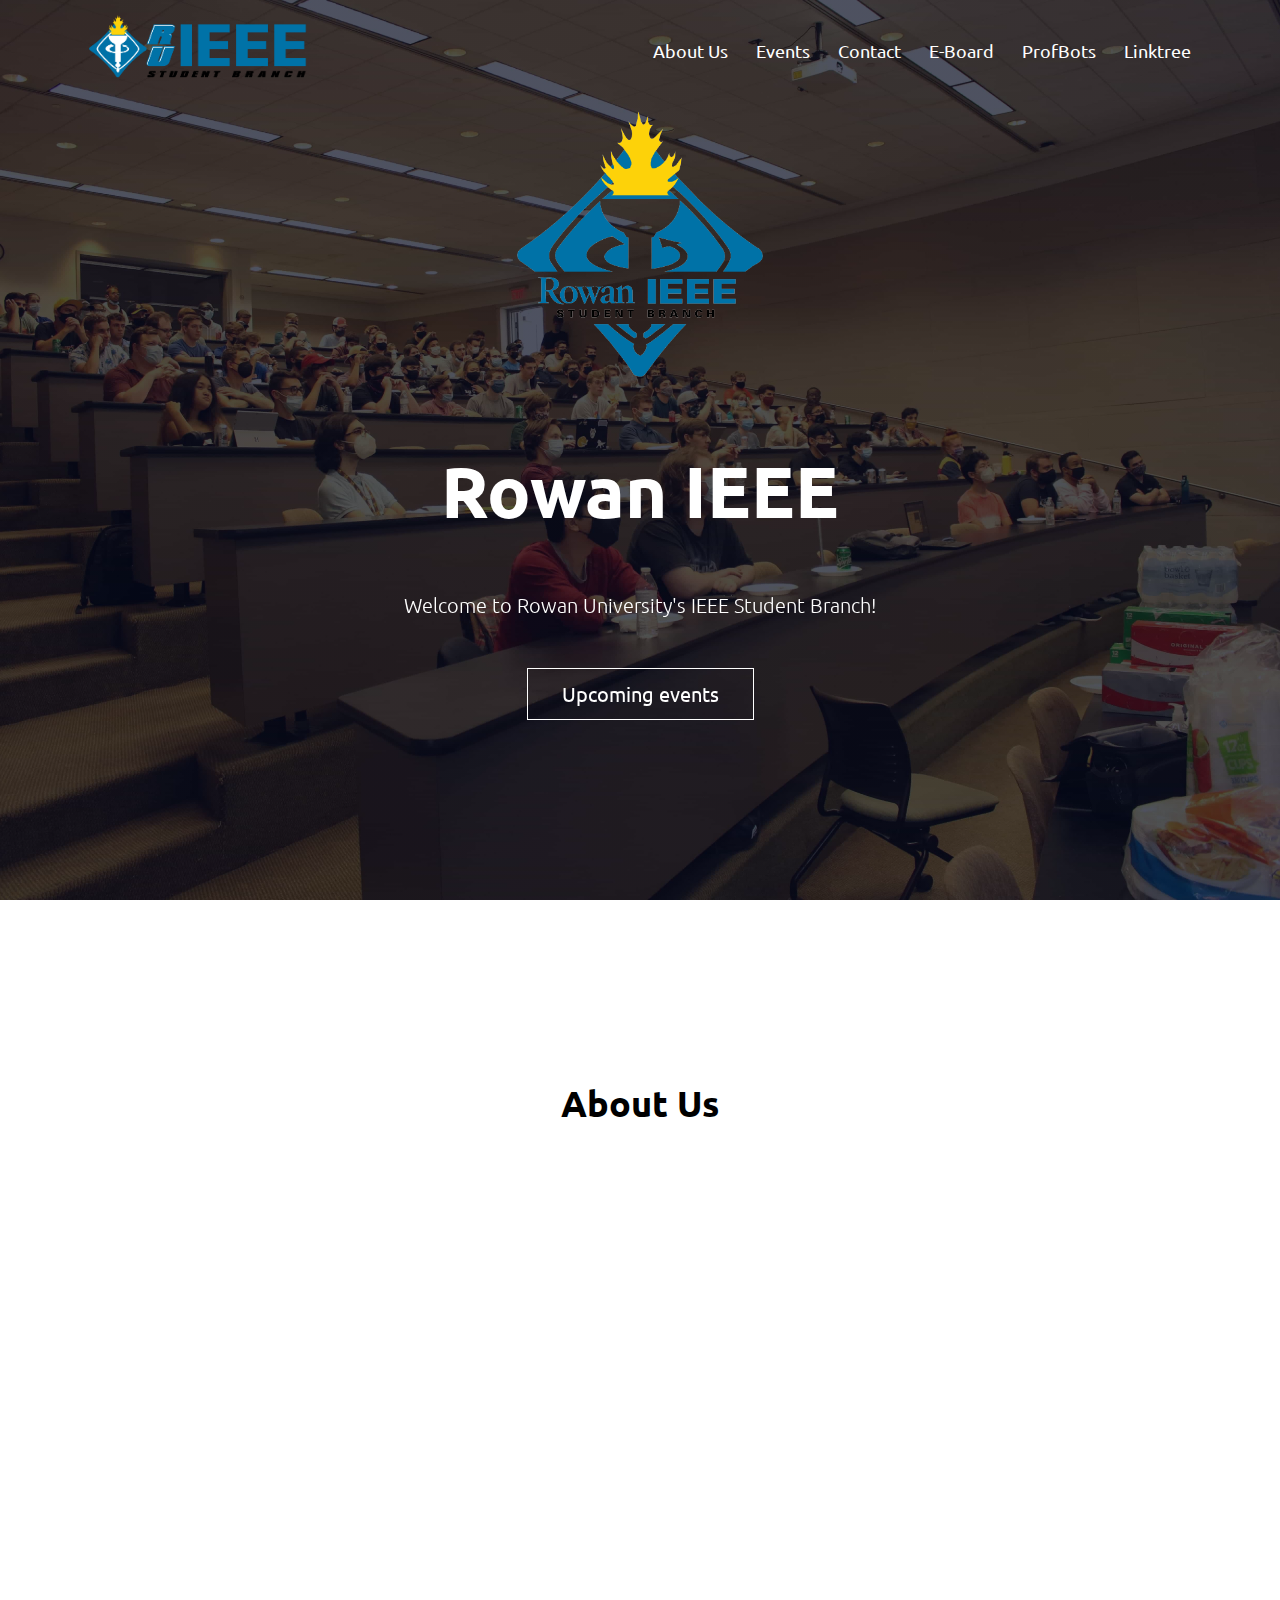
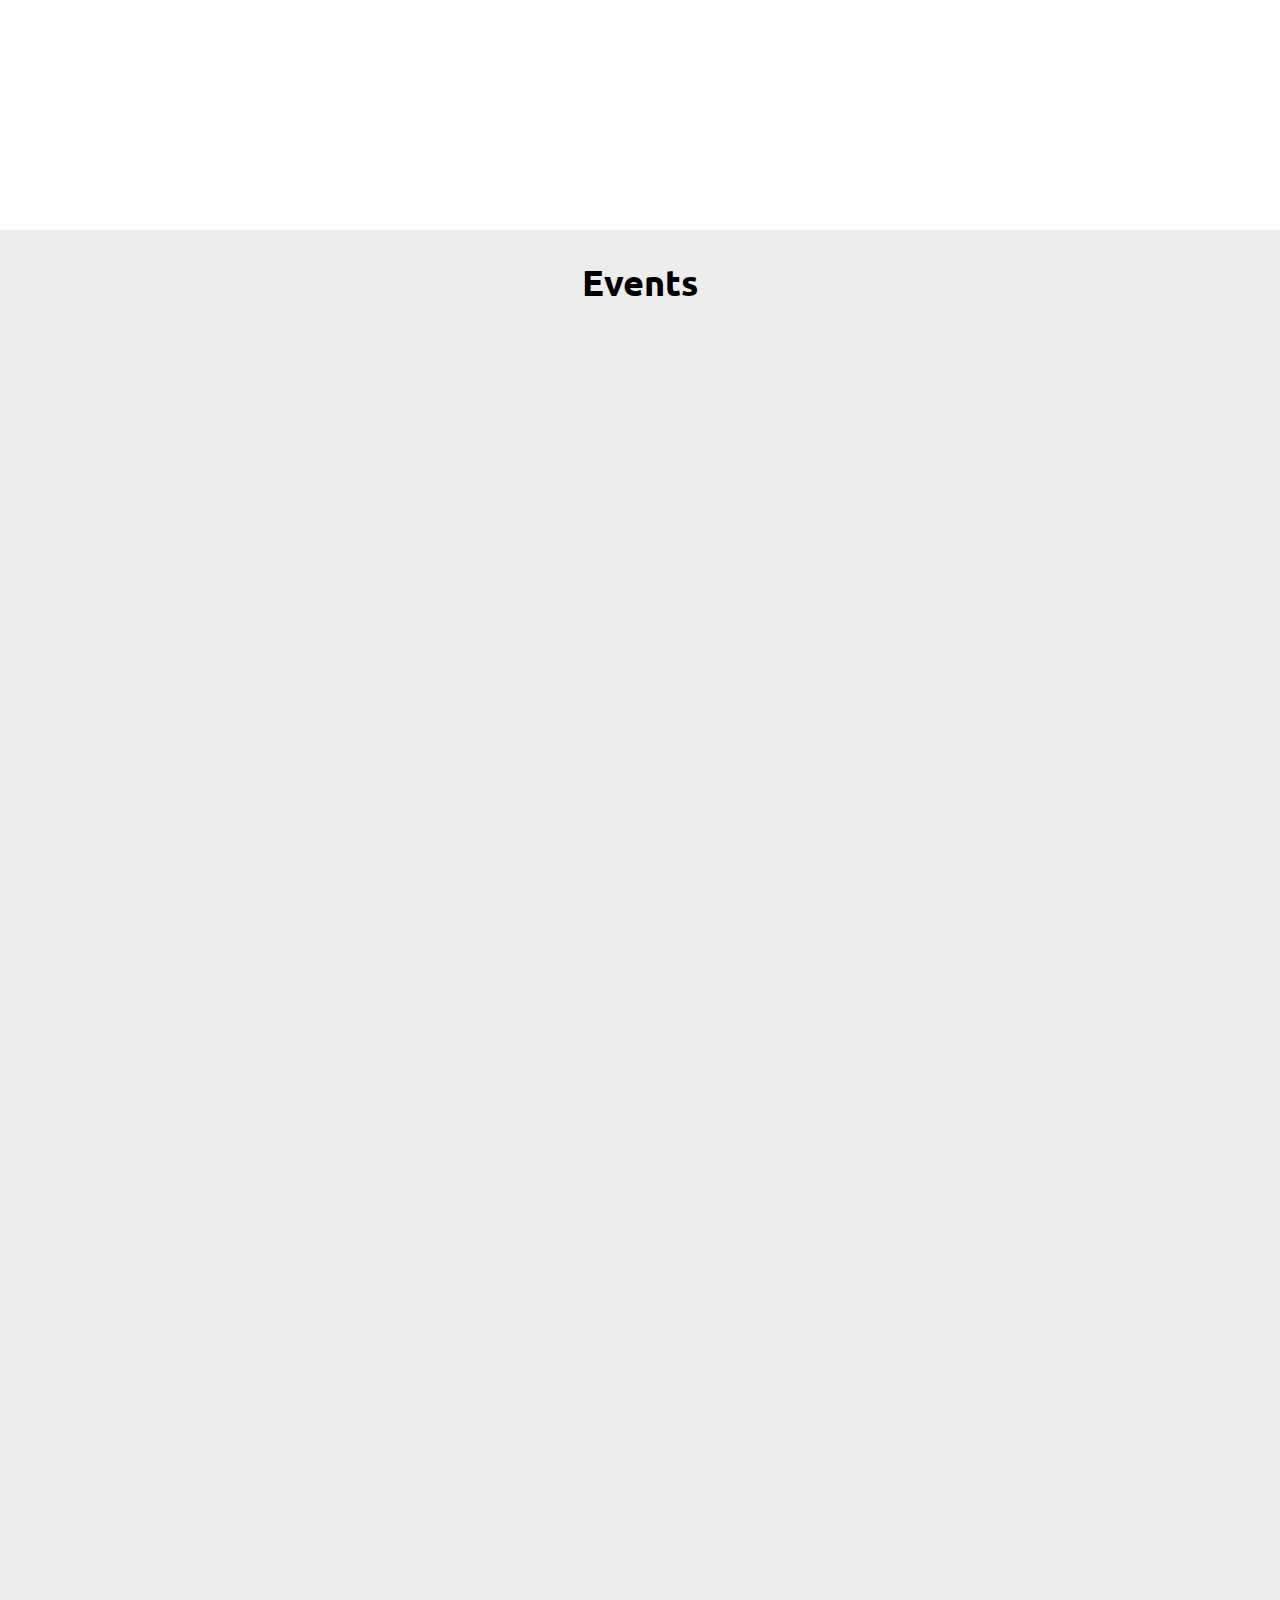
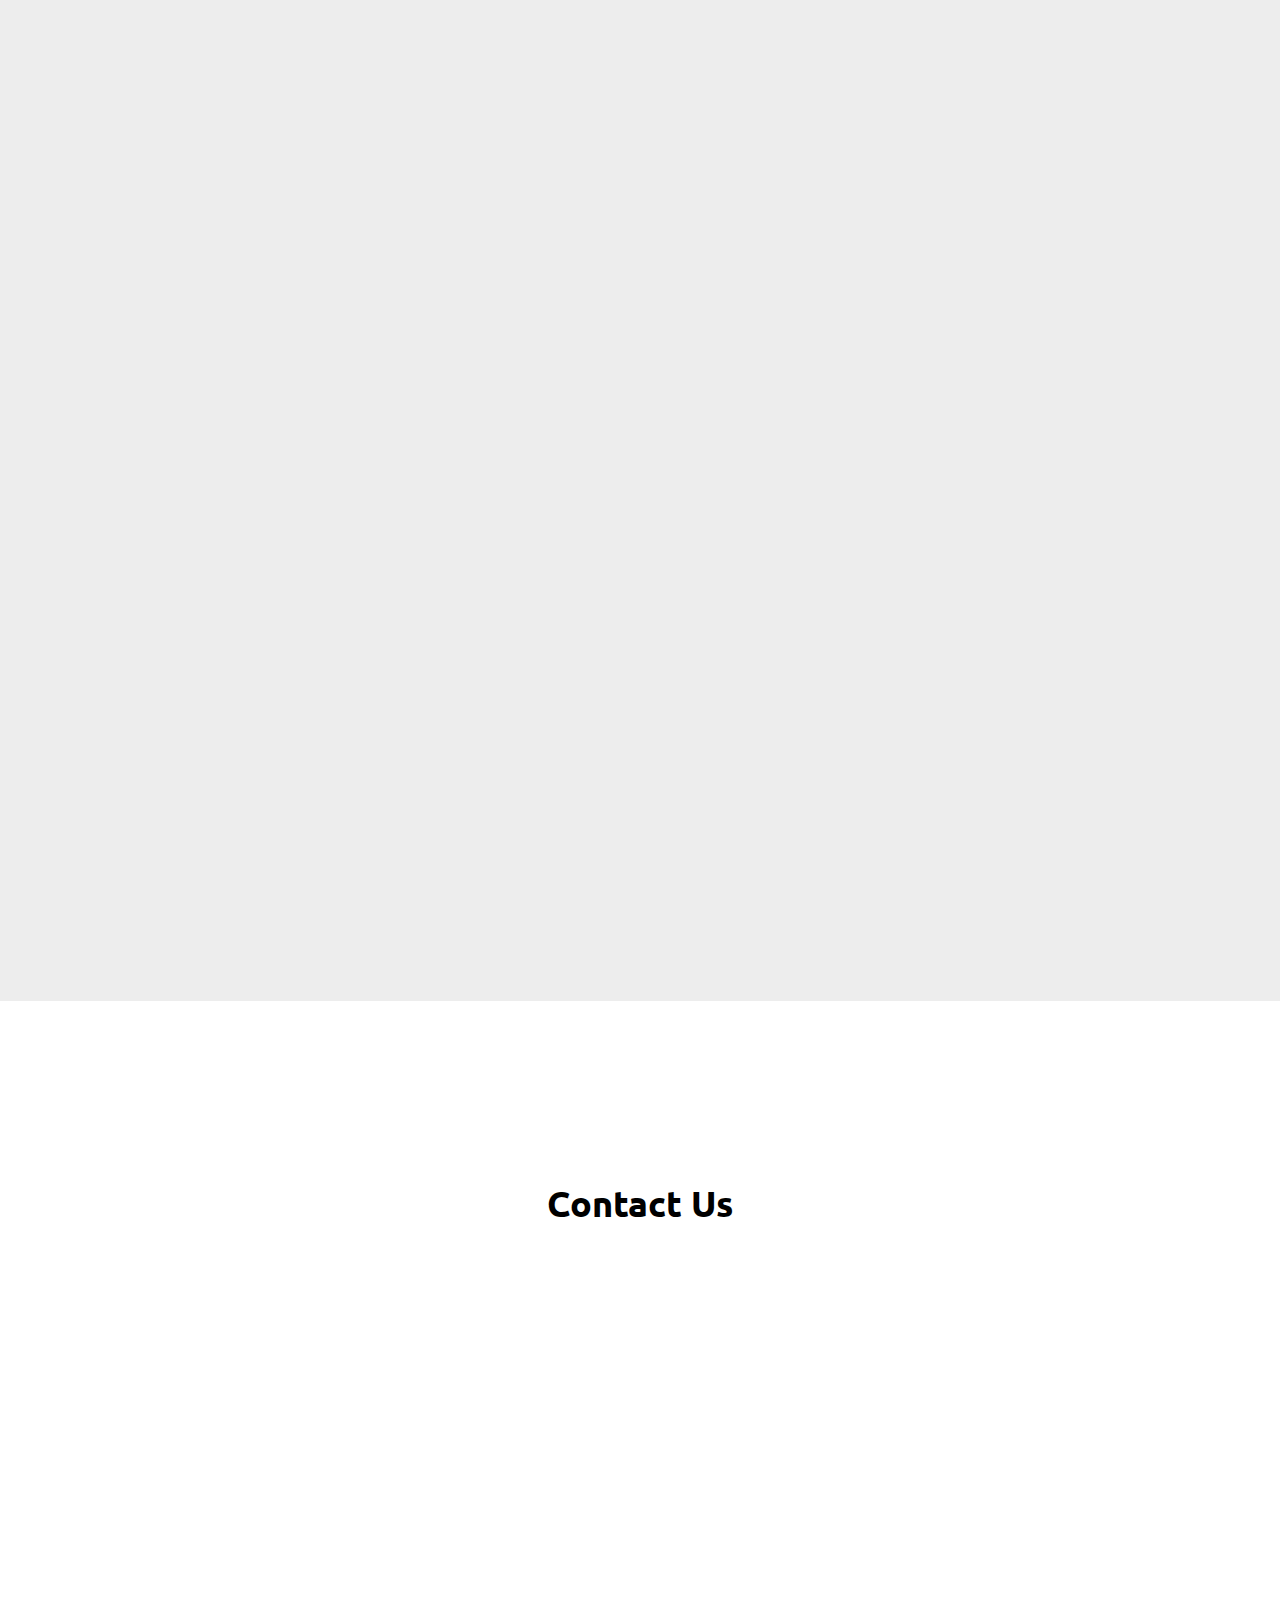
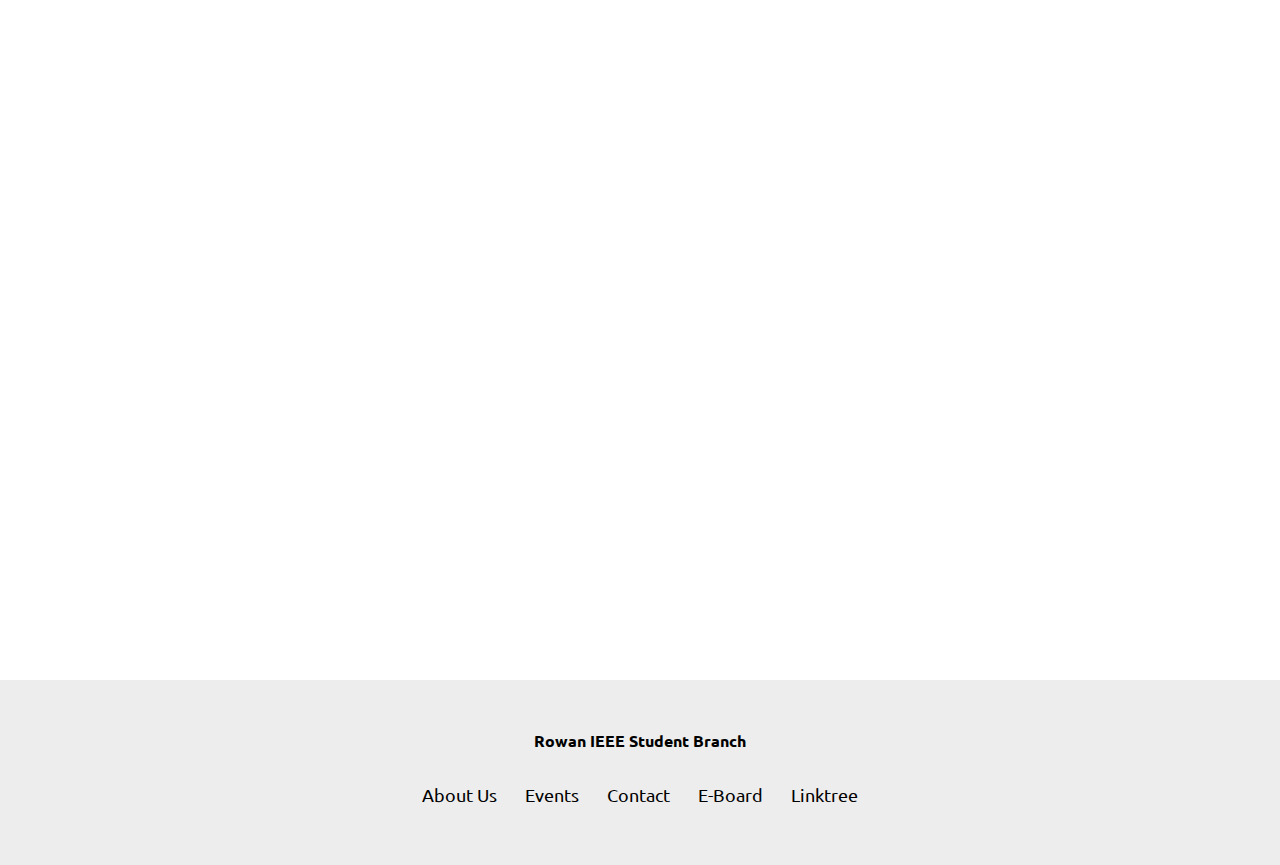
<file: index.html>
<!DOCTYPE html>
<html lang="en">
<head>
    <meta charset="UTF-8">
    <meta name="viewport" content="width=device-width, initial-scale=1.0">

    <link href="https://unpkg.com/aos@2.3.1/dist/aos.css" rel="stylesheet">

    <link rel="preconnect" href="https://fonts.googleapis.com">
    <link rel="preconnect" href="https://fonts.gstatic.com" crossorigin>
    <link href="https://fonts.googleapis.com/css2?family=Ubuntu:wght@300;400;500;700&display=swap" rel="stylesheet">

    <link rel="stylesheet" href="https://cdnjs.cloudflare.com/ajax/libs/font-awesome/6.4.2/css/all.min.css" integrity="sha512-z3gLpd7yknf1YoNbCzqRKc4qyor8gaKU1qmn+CShxbuBusANI9QpRohGBreCFkKxLhei6S9CQXFEbbKuqLg0DA==" crossorigin="anonymous" referrerpolicy="no-referrer" />

    <title>Rowan IEEE Student Branch</title>
    <link rel="stylesheet" href="style.css">
</head>
<body>
    <!--Header-->
    <section class="header">
        <nav>
            <a href="index.html"><img src="images/Rowan-IEEE-Banner-Logo.png" loading="lazy"></a>
            <div class="nav-links" id="navLinks">
                <i class="fa-solid fa-xmark" onclick="hideMenu()"></i>
                <ul>
                    <li><a href="#about">About Us</a></li>
                    <li><a href="#events">Events</a></li>
                    <li><a href="#contact">Contact</a></li>
                    <li><a href="eboard.html">E-Board</a></li>
                    <li><a href="sumo.html">ProfBots</a></li>
                    <li><a href="https://linktr.ee/hackke83">Linktree</a></li>
                </ul>
            </div>
            <i class="fa-solid fa-bars" onclick="showMenu()"></i>
        </nav>

        <div class="text-box" data-aos="fade-down" data-aos-delay="250" data-aos-duration="1000">
            <img src="images/logo.png" style="width: 300px;" loading="lazy">
            <h1>Rowan IEEE</h1>
            <p>Welcome to Rowan University's IEEE Student Branch!</p>
            <a href="https://rowan.campuslabs.com/engage/organization/ieee/events" class="hero-btn">Upcoming events</a> <br>
            <a href="https://discord.com/invite/ZesVYMSJWe"><i class="fa-brands fa-discord icon fa-xl"></i></a>
            <a href="https://twitter.com/RowanIEEE"><i class="fa-brands fa-twitter icon fa-xl"></i></a>
            <a href="https://www.instagram.com/rowanieee/"><i class="fa-brands fa-instagram icon fa-xl"></i></a>
        </div>
    </section>


    <!--About Us-->
    <section class="about" id="about">
        <h1>About Us</h1>
        <p data-aos="fade-in" data-aos-duration="1000">IEEE, pronounced “Eye-triple-E”, stands for the Institute of Electrical and Electronics Engineers. </p>
        <div class="row">
            <div class="col" data-aos="fade-right" data-aos-duration="1500">
                <img src="images/IEEE_logo.png" width="70%" loading="lazy">
            </div>
            <div class="about-col" data-aos="fade-left" data-aos-duration="1500">
                <div class="row">
                    <div class="col">    
                        <h3>IEEE (Professional)</h3>
                        <p>
                            IEEE, an association dedicated to advancing innovation and technological excellence for the benefit of humanity, is the world’s largest technical professional society. 
                            It is designed to serve professionals involved in all aspects of the electrical, electronic and computing fields and related areas of science and technology that 
                            underlie modern civilization.
                        </p>
                    </div>
                    <div class="col">
                        <h3>IEEE (Student)</h3>
                        <p>
                            Rowan IEEE's Student Branch is a University club, much like any other. Our branch is apart of IEEE Region 2. 
                            We accept students of all majors who want a fun, relaxed place to improve themselves professionally and technically.
                        </p>
                    </div>
                </div>
            </div>
        </div>
    </section>


    <!--Events-->
    <div class="color">
    <section class="events" id="events">
        <h1>Events</h1>
        <p data-aos="fade-in" data-aos-duration="1000">We hold a variety of events throughout the semester to provide unique opportunities for members to hone their skills while also having fun! 
            If you would like to help get involved with planning these events, consider joining the IEEE Strategic Planning Committee by <br><a href="https://forms.gle/AqKssSiWCCZwJX8J9">filling out this form!</a></p> <br>
        <div class="row" data-aos="fade-in" data-aos-duration="1500">
            <div class="events-col">
                <img src="images/gm.jpg" loading="lazy">
                <h3>General Meetings</h3>
                <p>General meetings are held bi-weekly on Fridays at 2PM in the Rowan Hall Auditorium. Typically, we will talk about upcoming events followed by a small presentation,
                    seminar, or guest speaker. Pizza and drinks are provided!
                </p>
            </div>
            <div class="events-col">
                <img src="images/paintball1.jpg" loading="lazy">
                <h3>Outside Activities</h3>
                <p>It's always nice to have some fun, so we host many different activities avaliable to all of our members free of charge! Some of our previous activities include
                    paintball, TopGolf, trampoline parks, and many others.
                </p>
            </div>
            <div class="events-col">
                <img src="images/workshop.jpg" loading="lazy">
                <h3>Technical Workshops</h3>
                <p>To engage our members, we like to hold workshops to help you expand on your technical knowledge! Some of our previous workshops include Resume building, Git, Verilog, Arduino,
                    PCB design, and many others.
                </p>
            </div>
        </div>
        <div class="row">
            <div class="events-col2"  data-aos="fade-right" data-aos-duration="1500">
                <img src="images/profhacks.jpg" loading="lazy">
            </div>
            <div class="events-col2"  data-aos="fade-left" data-aos-duration="1500">
                <h3>Profhacks</h3>
                <p>Profhacks is our largest annual event! It is a 24-hour Hackathon where you can create innovative hardware and software solutions to solve real world problems.
                    Go solo or with a team and follow the theme, or just build whatever your heart desires! There are a variety of different activities you can do including: 
                </p> <br>
                <ul>
                    <li>3D Printing</li>
                    <li>Programming</li>
                    <li>Playing Games</li>
                    <li>Attending Workshops</li>
                    <li>Getting Free Merch</li>
                    <li>Winning Prizes</li>
                    <li>HAVING FUN!!!</li>
                </ul>
                <br><p>Last event was ProfHacks 2023, which was the 8th iteration of our annual hackathon.
                   The theme of the hackathon was "Haunted Hack", which had a series of spooky events and activities involved with it.
                   <a href="https://profhacks.org/">Click here to visit the current ProfHacks website!</a>
                </p>
            </div>
        </div>
        <div class="row">
            <div class="events-col2"  data-aos="fade-right" data-aos-duration="1500">
                <h3>Profbots</h3>
                <p>Profbots is another one of our big events typically held in the fall where you build a Sumobot from scratch and compete against others to knock the other bot out
                    of the ring! There will be a variety of workshops leading up to the event to help you assemble and program your Sumobot. These include:
                </p> <br>
                <ul>
                    <li>Soldering Workships</li>
                    <li>Arduino Workshops</li>
                    <li>3D Printing Workshops</li>
                </ul>
                <br><p>There are 2 different competitions with Profbots: Kit and Scratch. Kit allows you to only use the base Sumobot kit, but the Scratch competition
                    allows you to customize your bot with attachments, 3D prints, etc.
                </p>
            </div>
            <div class="events-col2"  data-aos="fade-left" data-aos-duration="1500">
                <img src="images/sumobot.jpg" loading="lazy">
            </div>
        </div>
        <div class="row last" data-aos="fade-in" data-aos-duration="1500">
            <p>To make sure you stay up to date on events, make sure to follow us on social media and most importantly, <br><br>JOIN THE 
                <a href="https://discord.com/invite/ZesVYMSJWe">DISCORD</a>!<br><br>
            We use Discord as our main source of communication, so make sure you join to know about upcoming workshops, activities, and general meetings! Also join so you can
        interact with other members and possibly join committees!</p> 
        </div>
    </section>
    </div>

    <!--Contact Us-->
    <section class="contact" id="contact">
        <h1>Contact Us</h1>
        <p data-aos="fade-in" data-aos-duration="1000">The fastest way to contact us would be through our Discord server, but if you need to send us an email
            feel free to fill out this form:
        </p>
        <iframe src="https://docs.google.com/forms/d/e/1FAIpQLScIDs1ogf6SU4TByRnXaYPaNc3COudYMP2WANz_hD49JZBBCw/viewform?embedded=true" 
        width="640" height="950" frameborder="0" marginheight="0" marginwidth="0" data-aos="fade-in" data-aos-duration="1000">Loading…</iframe>
    </section>


    <!--Footer-->
    <section class="footer">
        <h4>Rowan IEEE Student Branch</h4>
        <div class="nav-links-footer" id="navLinks">
            <ul>
                <li><a href="#about">About Us</a></li>
                <li><a href="#events">Events</a></li>
                <li><a href="#contact">Contact</a></li>
                <li><a href="eboard.html">E-Board</a></li>
                <li><a href="https://linktr.ee/hackke83">Linktree</a></li>
            </ul>
        </div>
        <div>
            <a href="https://discord.com/invite/ZesVYMSJWe"><i class="fa-brands fa-discord icons fa-xl"></i></a>
            <a href="https://twitter.com/RowanIEEE"><i class="fa-brands fa-twitter icons fa-xl"></i></a>
            <a href="https://www.instagram.com/rowanieee/"><i class="fa-brands fa-instagram icons fa-xl"></i></a>
        </div>
    </section>


    <script src="https://unpkg.com/aos@2.3.1/dist/aos.js"></script>
    <script>AOS.init();</script>
</body>



<script>
    var navLinks = document.getElementById("navLinks");

    function showMenu(){
        navLinks.style.right = "0"
    }
    function hideMenu(){
        navLinks.style.right = "-200px"
    }

</script>
</html>
</file>
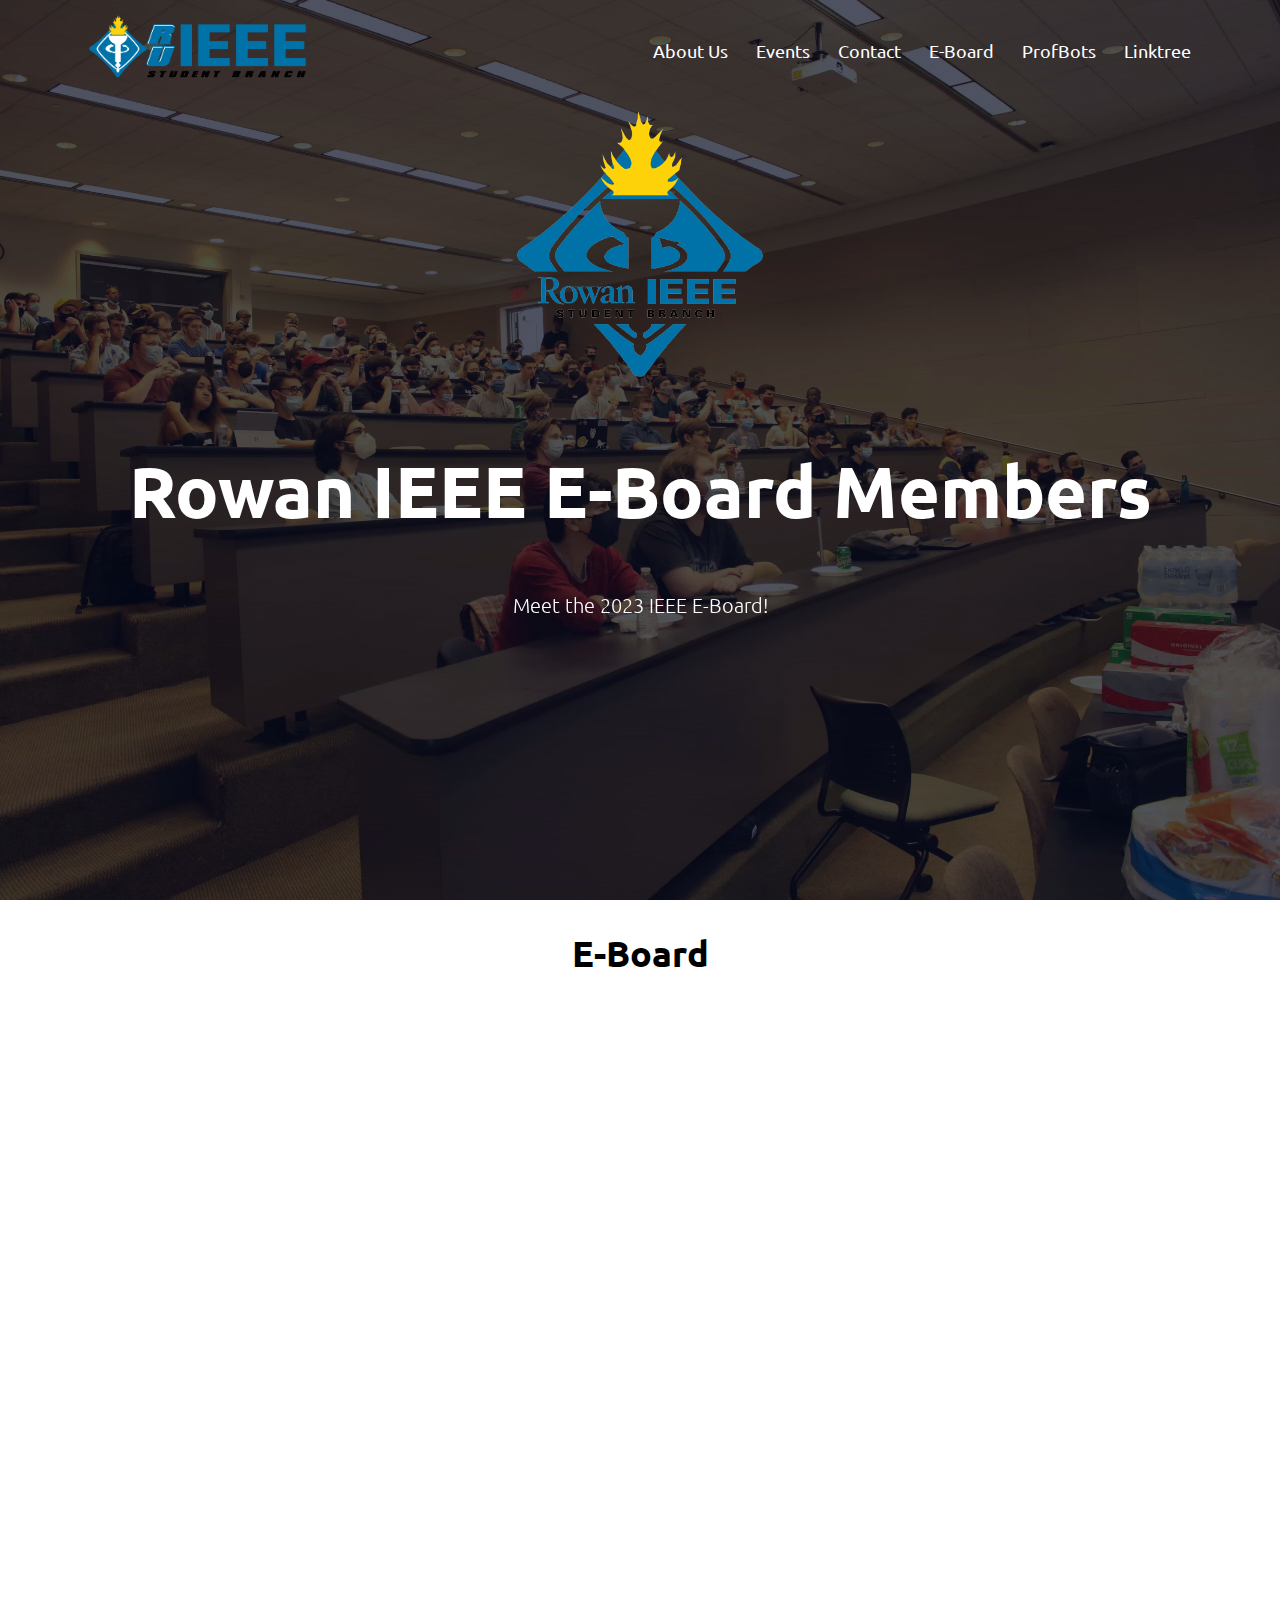
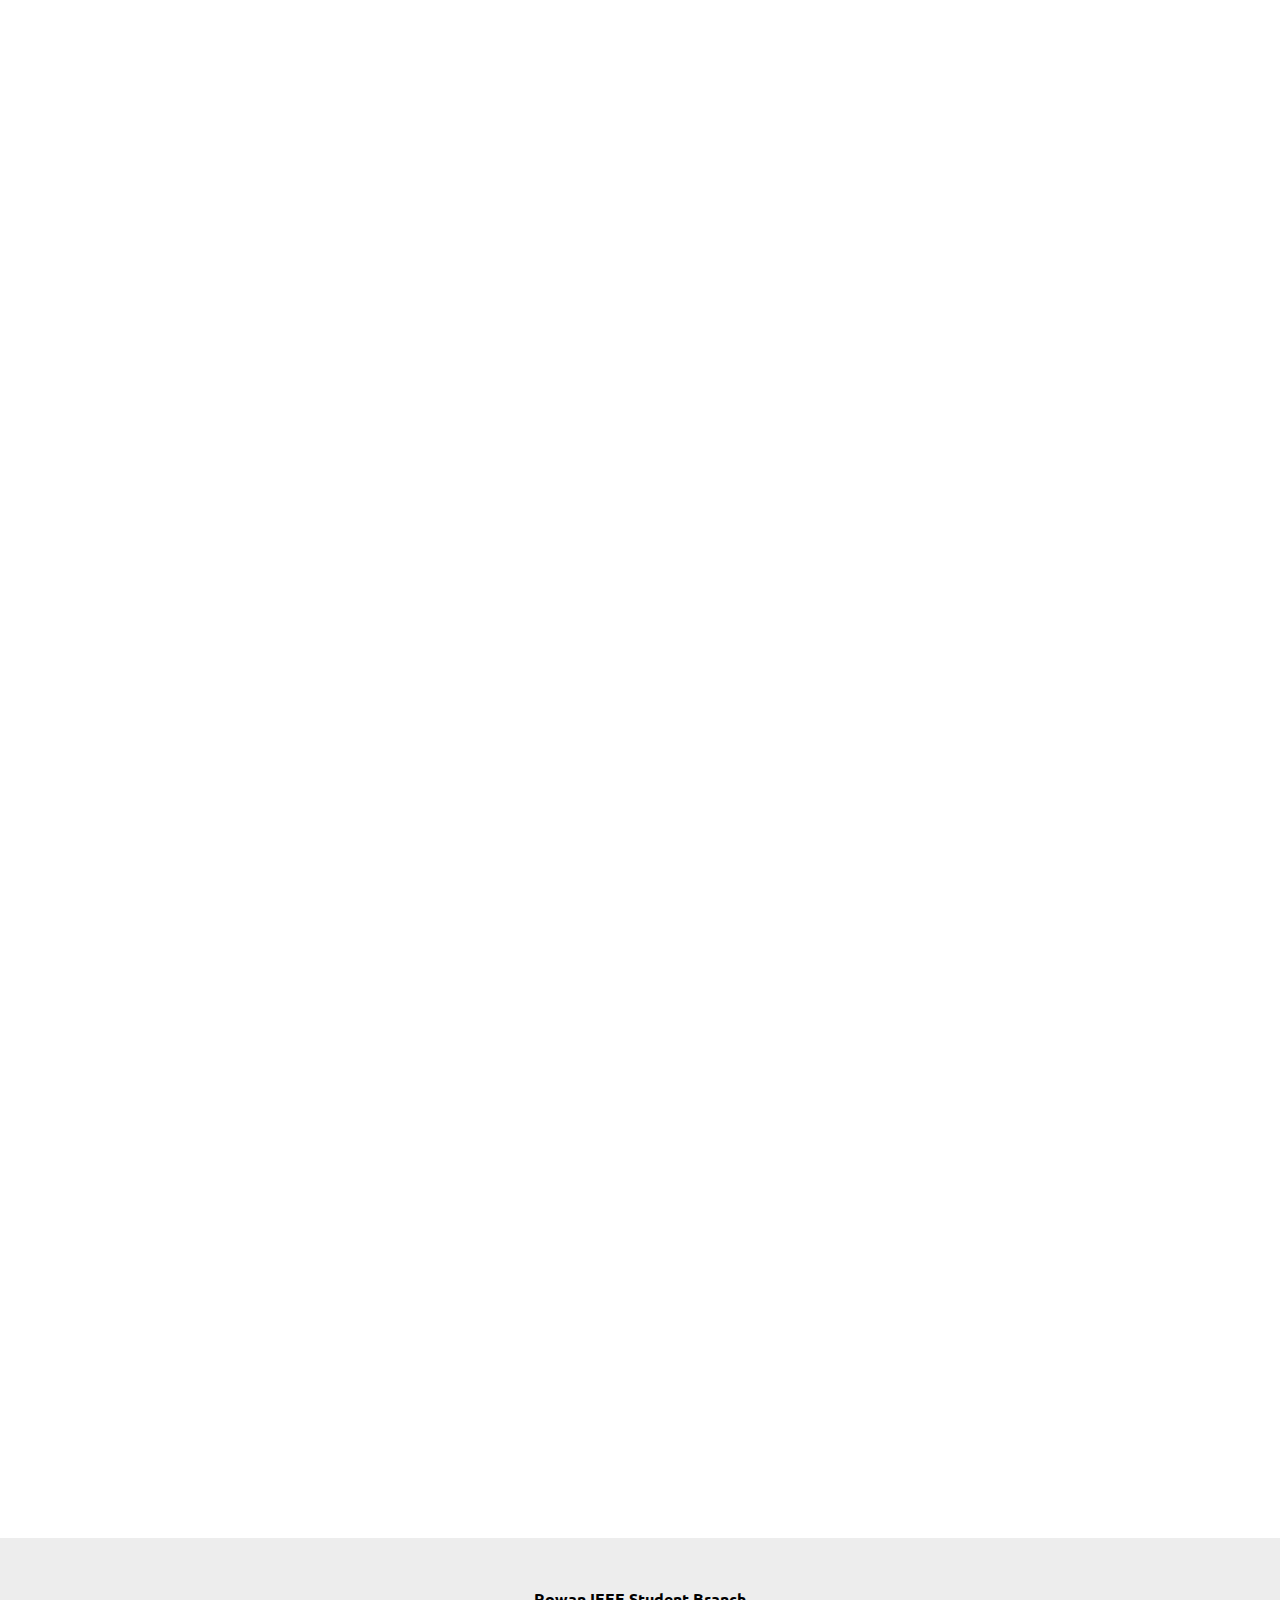
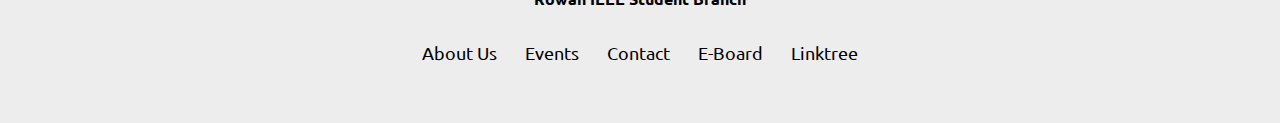
<file: eboard.html>
<!DOCTYPE html>
<html lang="en">
<head>
    <meta charset="UTF-8">
    <meta name="viewport" content="width=device-width, initial-scale=1.0">

    <link href="https://unpkg.com/aos@2.3.1/dist/aos.css" rel="stylesheet">

    <link rel="preconnect" href="https://fonts.googleapis.com">
    <link rel="preconnect" href="https://fonts.gstatic.com" crossorigin>
    <link href="https://fonts.googleapis.com/css2?family=Ubuntu:wght@300;400;500;700&display=swap" rel="stylesheet">

    <link rel="stylesheet" href="https://cdnjs.cloudflare.com/ajax/libs/font-awesome/6.4.2/css/all.min.css" integrity="sha512-z3gLpd7yknf1YoNbCzqRKc4qyor8gaKU1qmn+CShxbuBusANI9QpRohGBreCFkKxLhei6S9CQXFEbbKuqLg0DA==" crossorigin="anonymous" referrerpolicy="no-referrer" />

    <title>E-Board</title>
    <link rel="stylesheet" href="style.css">
</head>
<body>
    <!--Header-->
    <section class="header">
        <nav>
            <a href="index.html"><img src="images/Rowan-IEEE-Banner-Logo.png" loading="lazy"></a>
            <div class="nav-links" id="navLinks">
                <i class="fa-solid fa-xmark" onclick="hideMenu()"></i>
                <ul>
                    <li><a href="index.html#about">About Us</a></li>
                    <li><a href="index.html#events">Events</a></li>
                    <li><a href="index.html#contact">Contact</a></li>
                    <li><a href="eboard.html">E-Board</a></li>
                    <li><a href="sumo.html">ProfBots</a></li>
                    <li><a href="https://linktr.ee/hackke83">Linktree</a></li>
                </ul>
            </div>
            <i class="fa-solid fa-bars" onclick="showMenu()"></i>
        </nav>

        <div class="text-box" data-aos="fade-down" data-aos-delay="250" data-aos-duration="1000">
            <img src="images/logo.png" style="width: 300px;" loading="lazy">
            <h1>Rowan IEEE E-Board Members</h1>
            <p>Meet the 2023 IEEE E-Board!</p>
        </div>
    </section>

    
    <section class="eboard">
        <h1>E-Board</h1>
        <div class="row" data-aos="fade-in" data-aos-duration="1500">
            <div class="eboard-col first">
                <img src="images/eboard/kevin_hack.jpg" loading="lazy">
                <h3><u>Chair:</u> Kevin Hack</h3>
                <p><b>Major:</b> Electrical and Computer Engineering</p>
                <p><b>Year:</b> Junior</p>
                <p><b>Email:</b> hackke83@students.rowan.edu</p>
                <p><b>Interests/Hobbies:</b> Sci-Fi Books, Chess, and Go Birds!!!</p>

            </div>
            <div class="eboard-col first">
                <img src="images/eboard/craig_droke.JPG" loading="lazy">
                <h3><u>Vice Chair:</u> Craig Droke</h3>
                <p><b>Major:</b> Electrical and Computer Engineering</p>
                <p><b>Year:</b> Junior</p>
                <p><b>Email:</b> drokec87@students.rowan.edu</p>
                <p><b>Interests/Hobbies:</b> </p>
            </div>
        </div>
        
        <div class="row" data-aos="fade-in" data-aos-duration="1500">
            <div class="eboard-col">
                <img src="images/eboard/aaryn_myers.jpg" loading="lazy">
                <h3><u>Treasurer:</u> Aaryn Myers</h3>
                <p><b>Major:</b> Electrical and Computer Engineering</p>
                <p><b>Year:</b> Sophomore</p>
                <p><b>Email:</b> myersa86@students.rowan.edu</p>
                <p><b>Interests/Hobbies:</b> </p>
            </div>
            <div class="eboard-col">
                <img src="images/eboard/john_schiede.jpeg" loading="lazy">
                <h3><u>Secretary:</u> Johnathan Schiede</h3>
                <p><b>Major:</b> Electrical and Computer Engineering</p>
                <p><b>Year:</b> Junior</p>
                <p><b>Email:</b> schied13@students.rowan.edu</p>
                <p><b>Interests/Hobbies:</b> </p>
            </div>
            <div class="eboard-col">
                <img src="images/eboard/jake_robinson.jpg" loading="lazy">
                <h3><u>Activities Chair:</u> Jake Robinson</h3>
                <p><b>Major:</b> Mechanical Engineering</p>
                <p><b>Year:</b> Junior</p>
                <p><b>Email:</b> robins106@students.rowan.edu</p>
                <p><b>Interests/Hobbies:</b> </p>
            </div>
        </div>

        <div class="row" data-aos="fade-in" data-aos-duration="1500">
            <div class="eboard-col">
                <img src="images/eboard/aidan_sharpe.jpg" loading="lazy">
                <h3><u>Workshop Chair:</u> Aidan Sharpe</h3>
                <p><b>Major:</b> Electrical and Computer Engineering</p>
                <p><b>Year:</b> Junior</p>
                <p><b>Email:</b> sharpe23@students.rowan.edu</p>
                <p><b>Interests/Hobbies:</b> </p>
            </div>
            <div class="eboard-col">
                <img src="images/eboard/aiden_gumpper.jpg" loading="lazy">
                <h3><u>Tournaments Chair:</u> Aiden Gumpper</h3>
                <p><b>Major:</b> Electrical and Computer Engineering</p>
                <p><b>Year:</b> Junior</p>
                <p><b>Email:</b> gumppe47@students.rowan.edu</p>
                <p><b>Interests/Hobbies:</b> </p>
            </div>
            <div class="eboard-col">
                <img src="images/eboard/vikas_addanki.JPG" loading="lazy">
                <h3><u>PR Chair:</u> Vikas Addanki</h3>
                <p><b>Major:</b> Engineering Entrepreneurship</p>
                <p><b>Year:</b> Senior</p>
                <p><b>Email:</b> addank15@students.rowan.edu</p>
                <p><b>Interests/Hobbies:</b> </p>
            </div>
        </div>

        <div class="row" data-aos="fade-in" data-aos-duration="1500">
            <div class="eboard-col">
                <img src="images/eboard/rico_torculas.jpg" loading="lazy">
                <h3><u>Webmaster:</u> Rico Torculas</h3>
                <p><b>Major:</b> Computer Science</p>
                <p><b>Year:</b> Junior</p>
                <p><b>Email:</b> torcul85@students.rowan.edu</p>
                <p><b>Interests/Hobbies:</b> Anime/Manga, Coding, Working out</p>

            </div>
            <div class="eboard-col">
                <img src="images/eboard/dom_ficarra.jpg" loading="lazy">
                <h3><u>SGA Representative:</u> Dominic Ficarra</h3>
                <p><b>Major:</b> Electrical and Computer Engineering</p>
                <p><b>Year:</b> Sophomore</p>
                <p><b>Email:</b> ficarr85@students.rowan.edu</p>
                <p><b>Interests/Hobbies:</b> </p>
            </div>

            <div class="eboard-col">
                <img src="images/eboard/team.jpg" loading="lazy">
                <h3><u>IEEE Strategic Planning Committee</u></h3>
                <p>Shoutout to the members of the committee for helping with various tasks involved in the organization such as planning events!
                    If you would like to join, <a href="https://forms.gle/AqKssSiWCCZwJX8J9">fill out this form</a> and we will get in touch with you shortly!</p>
            </div>
        </div>
        
    </section>

    <section class="footer">
        <h4>Rowan IEEE Student Branch</h4>
        <div class="nav-links-footer" id="navLinks">
            <ul>
                <li><a href="index.html#about">About Us</a></li>
                <li><a href="index.html#events">Events</a></li>
                <li><a href="index.html#contact">Contact</a></li>
                <li><a href="eboard.html">E-Board</a></li>
                <li><a href="https://linktr.ee/hackke83">Linktree</a></li>
            </ul>
        </div>
        <div>
            <a href="https://discord.com/invite/ZesVYMSJWe"><i class="fa-brands fa-discord icons fa-xl"></i></a>
            <a href="https://twitter.com/RowanIEEE"><i class="fa-brands fa-twitter icons fa-xl"></i></a>
            <a href="https://www.instagram.com/rowanieee/"><i class="fa-brands fa-instagram icons fa-xl"></i></a>
        </div>
    </section>

    <script src="https://unpkg.com/aos@2.3.1/dist/aos.js"></script>
    <script>AOS.init();</script>
</body>

<script>
    var navLinks = document.getElementById("navLinks");

    function showMenu(){
        navLinks.style.right = "0"
    }
    function hideMenu(){
        navLinks.style.right = "-200px"
    }

</script>
</html>
</file>
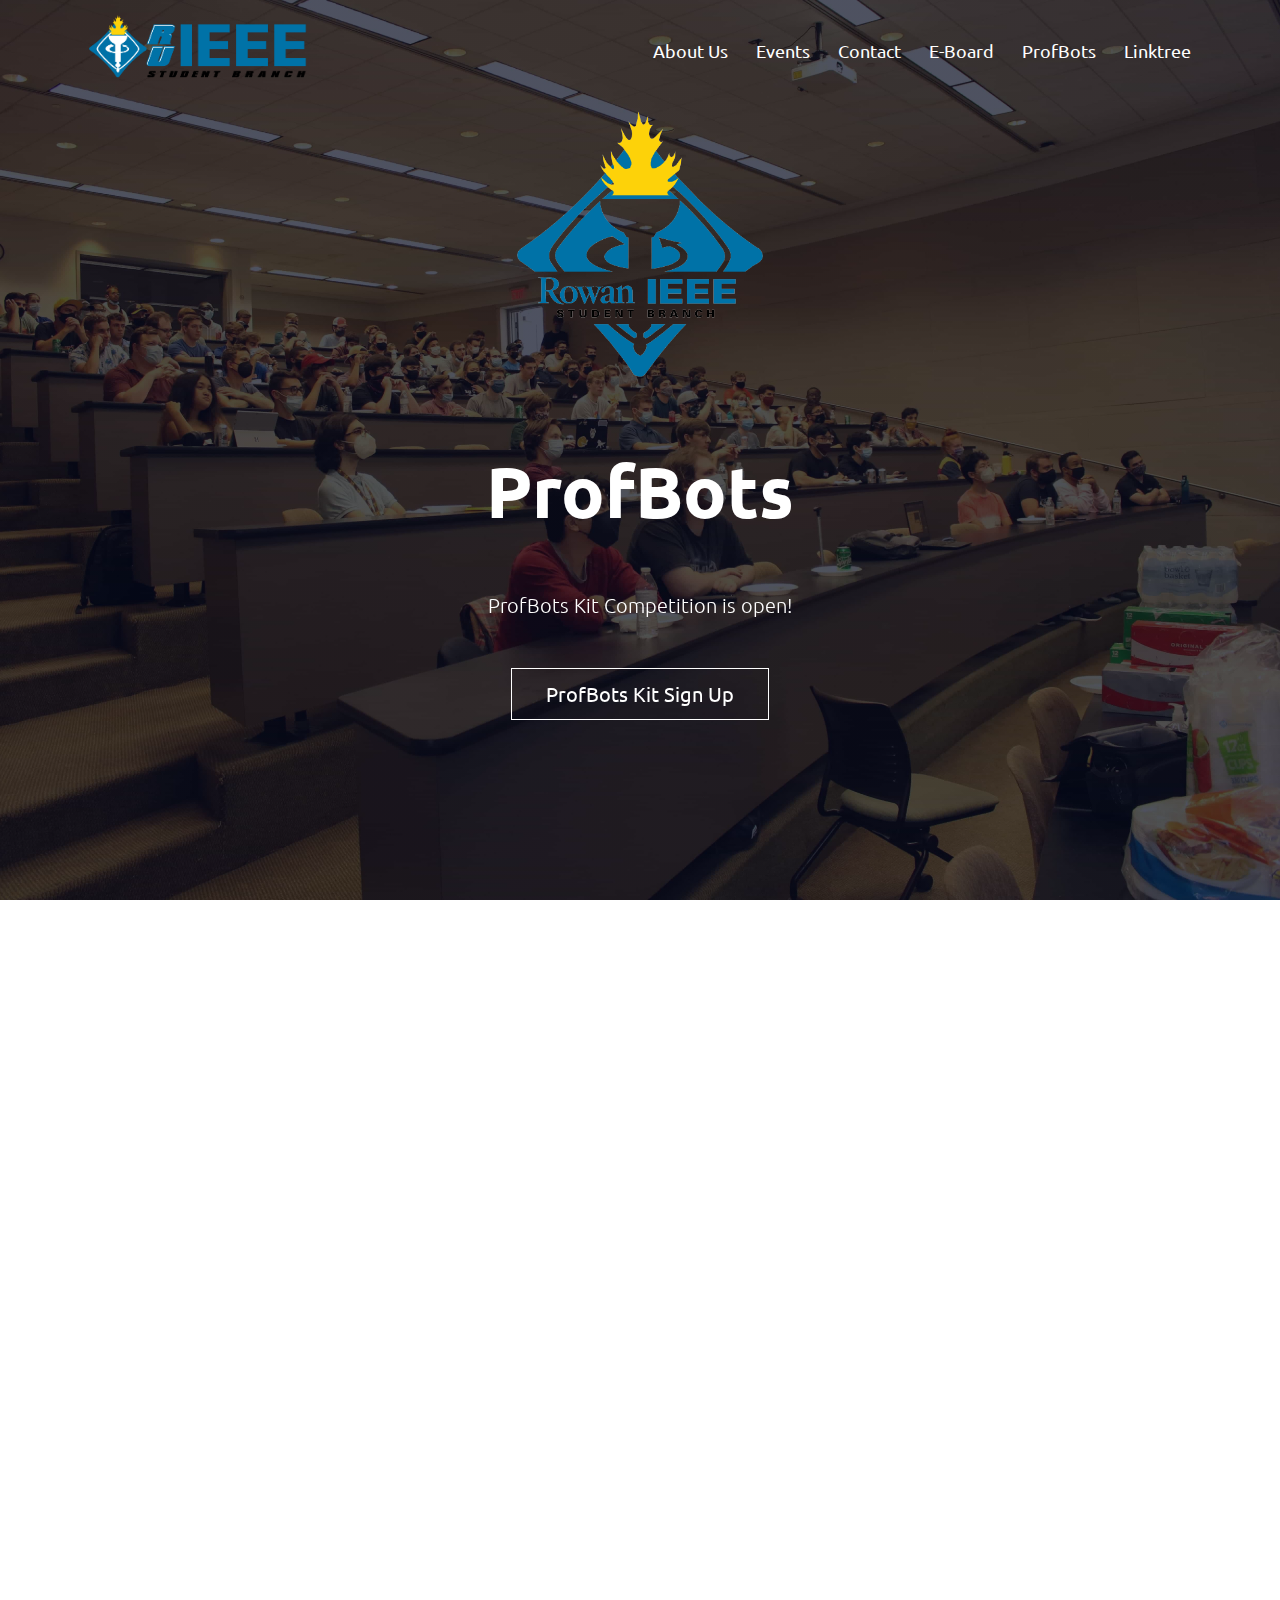
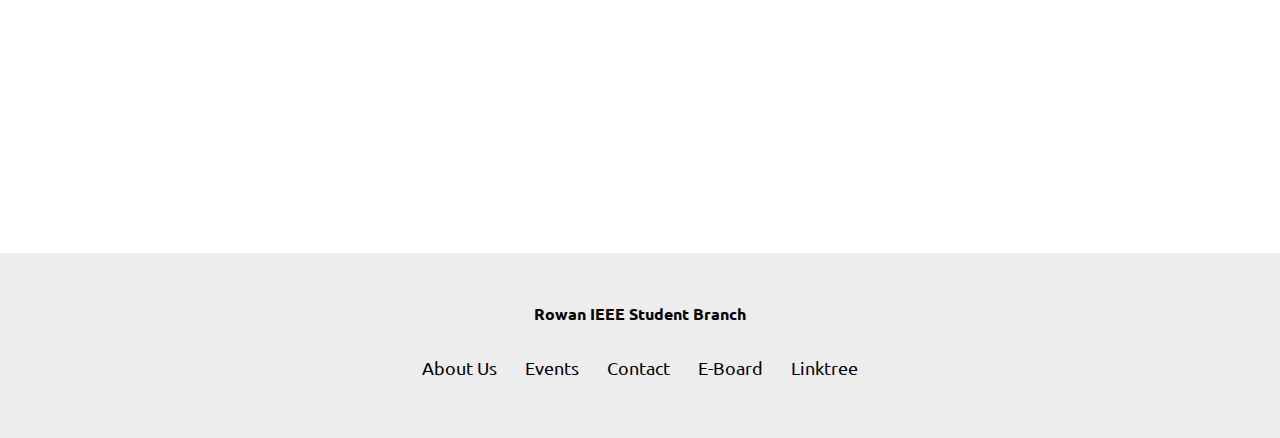
<file: sumo.html>
<!DOCTYPE html>
<html lang="en">
<head>
    <meta charset="UTF-8">
    <meta name="viewport" content="width=device-width, initial-scale=1.0">

    <link href="https://unpkg.com/aos@2.3.1/dist/aos.css" rel="stylesheet">

    <link rel="preconnect" href="https://fonts.googleapis.com">
    <link rel="preconnect" href="https://fonts.gstatic.com" crossorigin>
    <link href="https://fonts.googleapis.com/css2?family=Ubuntu:wght@300;400;500;700&display=swap" rel="stylesheet">

    <link rel="stylesheet" href="https://cdnjs.cloudflare.com/ajax/libs/font-awesome/6.4.2/css/all.min.css" integrity="sha512-z3gLpd7yknf1YoNbCzqRKc4qyor8gaKU1qmn+CShxbuBusANI9QpRohGBreCFkKxLhei6S9CQXFEbbKuqLg0DA==" crossorigin="anonymous" referrerpolicy="no-referrer" />

    <title>ProfBots</title>
    <link rel="stylesheet" href="style.css">
</head>
<body>
    <!--Header-->
    <section class="header">
        <nav>
            <a href="index.html"><img src="images/Rowan-IEEE-Banner-Logo.png" loading="lazy"></a>
            <div class="nav-links" id="navLinks">
                <i class="fa-solid fa-xmark" onclick="hideMenu()"></i>
                <ul>
                    <li><a href="index.html#about">About Us</a></li>
                    <li><a href="index.html#events">Events</a></li>
                    <li><a href="index.html#contact">Contact</a></li>
                    <li><a href="eboard.html">E-Board</a></li>
                    <li><a href="sumo.html">ProfBots</a></li>
                    <li><a href="https://linktr.ee/hackke83">Linktree</a></li>
                </ul>
            </div>
            <i class="fa-solid fa-bars" onclick="showMenu()"></i>
        </nav>

        <div class="text-box" data-aos="fade-down" data-aos-delay="250" data-aos-duration="1000">
            <img src="images/logo.png" style="width: 300px;" loading="lazy">
            <h1>ProfBots</h1>
            <p>ProfBots Kit Competition is open!</p>
            <a href="https://docs.google.com/forms/d/e/1FAIpQLSdWlUGgJ5KDOaAwLnQ7rZNXWGCIAxSk3w97m_l3GtuPrwDmOQ/viewform" class="hero-btn">ProfBots Kit Sign Up</a>
        </div>
    </section>

    
    <section class="events" id="events">
        <h1 data-aos="fade-down" data-aos-duration="1500">ProfBots is here! Click the button above to sign up for the kit competition!</h1> <br>
        <div class="row">
            <div class="events-col2"  data-aos="fade-right" data-aos-duration="1500">
                <h3>Profbots</h3>
                <p>Profbots is another one of our big events typically held in the fall where you build a Sumobot from scratch and compete against others to knock the other bot out
                    of the ring! There will be a variety of workshops leading up to the event to help you assemble and program your Sumobot. These include:
                </p> <br>
                <ul>
                    <li>Soldering Workships</li>
                    <li>Arduino Workshops</li>
                    <li>3D Printing Workshops</li>
                </ul>
                <br><p>There are 2 different competitions with Profbots: Kit and Scratch. Kit allows you to only use the base Sumobot kit, but the Scratch competition
                    allows you to customize your bot with attachments, 3D prints, etc.
                </p>
            </div>
            <div class="events-col2"  data-aos="fade-left" data-aos-duration="1500">
                <img src="images/sumobot.jpg" loading="lazy">
            </div>
        </div>
    </section>

    <section class="footer">
        <h4>Rowan IEEE Student Branch</h4>
        <div class="nav-links-footer" id="navLinks">
            <ul>
                <li><a href="index.html#about">About Us</a></li>
                <li><a href="index.html#events">Events</a></li>
                <li><a href="index.html#contact">Contact</a></li>
                <li><a href="eboard.html">E-Board</a></li>
                <li><a href="https://linktr.ee/hackke83">Linktree</a></li>
            </ul>
        </div>
        <div>
            <a href="https://discord.com/invite/ZesVYMSJWe"><i class="fa-brands fa-discord icons fa-xl"></i></a>
            <a href="https://twitter.com/RowanIEEE"><i class="fa-brands fa-twitter icons fa-xl"></i></a>
            <a href="https://www.instagram.com/rowanieee/"><i class="fa-brands fa-instagram icons fa-xl"></i></a>
        </div>
    </section>

    <script src="https://unpkg.com/aos@2.3.1/dist/aos.js"></script>
    <script>AOS.init();</script>
</body>

<script>
    var navLinks = document.getElementById("navLinks");

    function showMenu(){
        navLinks.style.right = "0"
    }
    function hideMenu(){
        navLinks.style.right = "-200px"
    }

</script>
</html>
</file>
<file: style.css>
*{
    margin: 0;
    padding: 0;
    scroll-behavior: smooth;
    font-family: 'Ubuntu', sans-serif;
}
@media (-webkit-device-pixel-ratio: 1.25) {
  .text-box{
    zoom: 0.8;
  }
}

@media (-webkit-device-pixel-ratio: 1.50) {
    .text-box{
      zoom: 0.6;
    }
  }
.header{
    min-height: 100vh;
    width: 100%;
    background-image: linear-gradient(rgba(4, 9, 30, 0.70),rgba(4, 9, 30, 0.70)), url(images/banner.jpg);
    background-position: center;
    background-size: cover;
    position: relative;
}

nav{
    display: flex;
    padding: 0.5% 6%;
    justify-content: space-between;
    align-items: center;
}

nav img{
    width: 250px;
}

.nav-links{
    flex: 1;
    text-align: right;
}

.nav-links ul li{
    list-style: none;
    display: inline-block;
    padding: 8px 12px;
    position: relative;
}

.nav-links ul li a{
    color: white;
    text-decoration: none;
    font-size: 18px;
}

.nav-links ul li a::after{
    content: '';
    width: 0%;
    height: 2px;
    background: black;
    display: block;
    margin: auto;
    transition: 0.5s;
}

.nav-links ul li a:hover::after{
    width: 100%;
}

.text-box{
    width: 100%;
    color: white;
    position: absolute;
    text-align: center;
}

.text-box h1{
    font-size:  72px;
}

.text-box p{
    margin: 10px 0 40px;
    font-size:  20px;
    color: white
}

.hero-btn{
    display: inline-block;
    text-decoration: none;
    color: white;
    border: 1px solid white;
    padding: 12px 34px;
    font-size: 20px;
    background: transparent;
    position: relative;
    cursor: pointer;
}

.hero-btn:hover{
    border: 1px solid #4287f5;
    background: #4287f5;
    transition: 0.5s;
}

nav .fa-solid{
    display: none;
}

.icon {
    text-decoration: none;
    color: white;
    padding: 25px 25px;
    position: relative;
}

@media(max-width: 700px){
    html, body {
        overflow-x: hidden;
    }
    .text-box h1{
        font-size:  60px;
    }
    .text-box p{
        font-size:  13px;
    }
    .nav-links ul li{
        display: block;
    }
    .nav-links{
        position: absolute;
        background: #4287f5;
        height: 100vh;
        width: 200px;
        top: 0;
        right: -200px;
        text-align: left;
        z-index: 2;
        transition: 0.5s;
    }
    nav .fa-solid{
        display: block;
        color: white;
        margin: 10px;
        font-size: 22px;
        cursor: pointer;
    }
    .nav-links ul{
        padding: 30px;
    }
}



/* About us */
.about{
    width: 80%;
    margin: auto;
    text-align: center;
    padding-top: 150px;

}

h1{
    font-size: 36px;
    font-weight: 600;
    padding: 3%;
}

p{
    color: black;
    font-size: 24px;
    font-weight: 300;
    line-height: 25px;
    padding: 10px;
}

.row{
    display: flex;
    justify-content: space-between;
}

h3{
    margin-top: 16px;
    margin-bottom: 15px;
    text-align: center;
}

.col{
    margin-left: 5%;
    margin-right: 5%;
}
.col p{
    font-size: 16px;
    text-align: left;
}

.about-col{
    background: #81b9f0;
    border-radius: 10px;
    margin-bottom: 5%;
    box-sizing: border-box;
    transition: 0.5s;
}

@media(max-width: 1000px){
    .row{
        flex-direction: column;
    }
}



/* Events */
.color{
    background-color: #ededed;
    width:100%
}
.events{
    width: 80%;
    margin:auto;
    text-align: center;
    margin-top: 200px;
}

.events-col{
    flex-basis: 31%;
    border-radius: 10px;
    margin-bottom: 5%;
    text-align: left;
}

.events-col img{
    width: 100%;
    border-radius: 10px;
}

.events-col p, .events-col2 p{
    padding: 0;
    font-size: 18px;
}

.events-col h3, .events-col2 h3{
    margin-top: 16px;
    margin-bottom: 15px;
    text-align: left;
}

.events-col2{
    flex-basis: 40%;
    text-align: left;
    margin-bottom: 50px;
}

.events-col2 img{
    margin-top: 16px;
    width: 100%;
}

.events-col2 li{
    color: black;
    font-size: 18px;
    font-weight: 300;
    line-height: 25px;
    padding: 10px;
    margin-left: 100px;
}

.last{
    padding: 3%;
}



/*Contact Us*/
.contact{
    width: 80%;
    margin:auto;
    text-align: center;
    margin-top: 150px;
}

@media(max-width: 1000px){
    iframe{
        width: 100%;
    }
}


/*Footer*/
.footer{
    background-color: #ededed;
    width: 100%;
    text-align: center;
    padding: 30px 0;
}

.footer h4{
    margin-bottom: 25px;
    margin-top: 20px;
}

.icons{
    color: black;
    margin: 0 13px;
    cursor: pointer;
    padding: 18px 0;
}

.nav-links-footer ul li a{
    color: black;
    text-decoration: none;
    font-size: 18px;
}

.nav-links-footer ul li{
    list-style: none;
    display: inline-block;
    padding: 8px 12px;
    position: relative;
}

.eboard{
    width: 80%;
    margin:auto;
    text-align: center;
}

.eboard-col{
    flex-basis: 31%;
    border-radius: 10px;
    margin-bottom: 5%;
    text-align: left;
    border-width: 1px;
}

.first{
    flex-basis: 45%
}
.eboard-col img{
    width: 100%;
    border-radius: 10px;
}

.eboard-col p{
    padding: 0;
    font-size: 18px;
}

.eboard-col h3{
    font-size: 22px;
    margin-top: 16px;
    margin-bottom: 15px;
    text-align: left;
}

.eboard-col li{
    margin-left: 75px;
}
</file>
